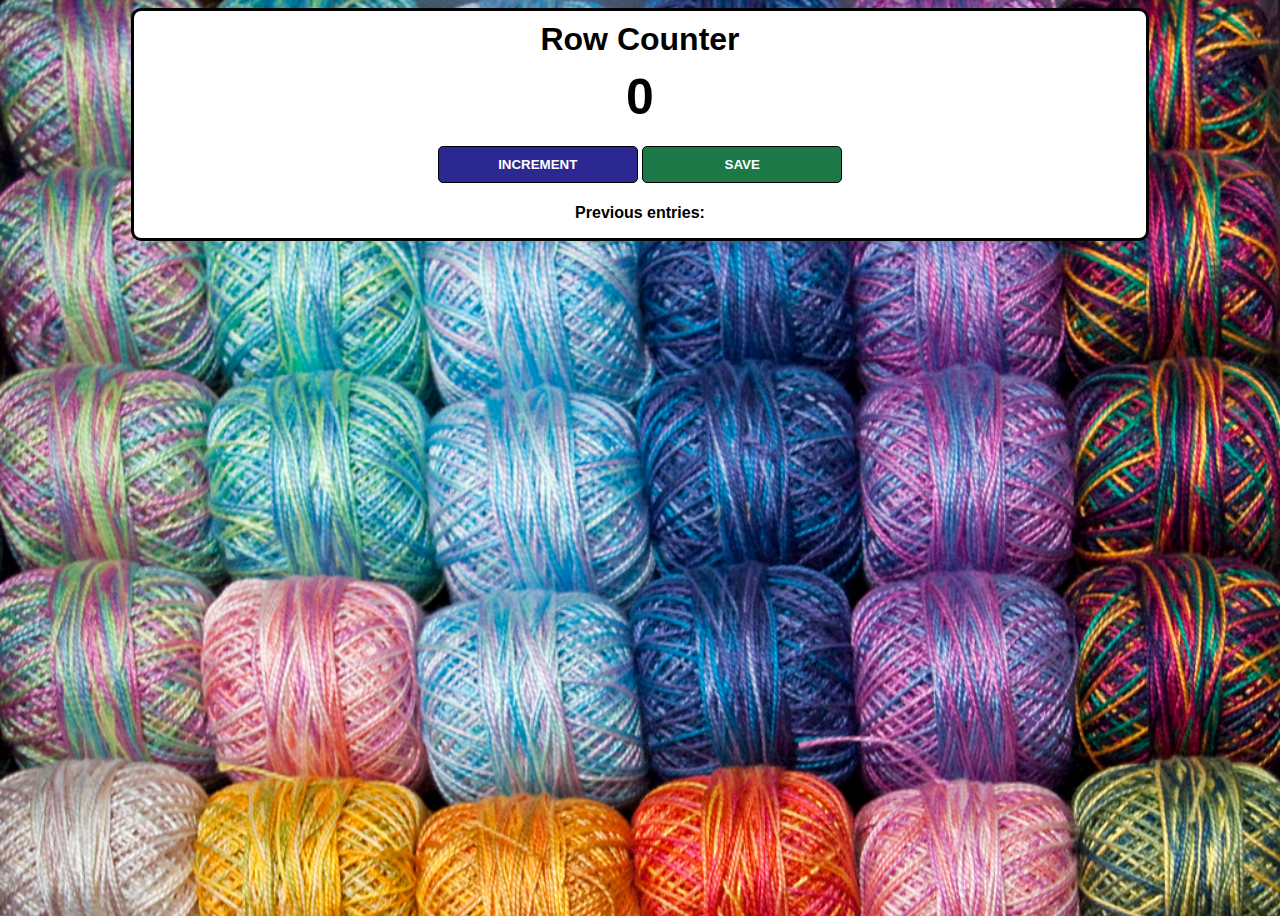
<file: index.html>
<html>
    <head>
        <link rel="stylesheet" href="index.css">
    </head>
    <body>
        <div class="container">
            <h1>Row Counter</h1>
            <h2 id="count-el">0</h2>
            <button id="increment-btn" onclick="increment()">INCREMENT</button>
            <button id="save-btn" onclick="save()">SAVE</button>
            <p id="save-el">Previous entries: </p>
        </div>
        <script src="index.js">
            nnerText
        </script>
    </body>
</html>
</file>
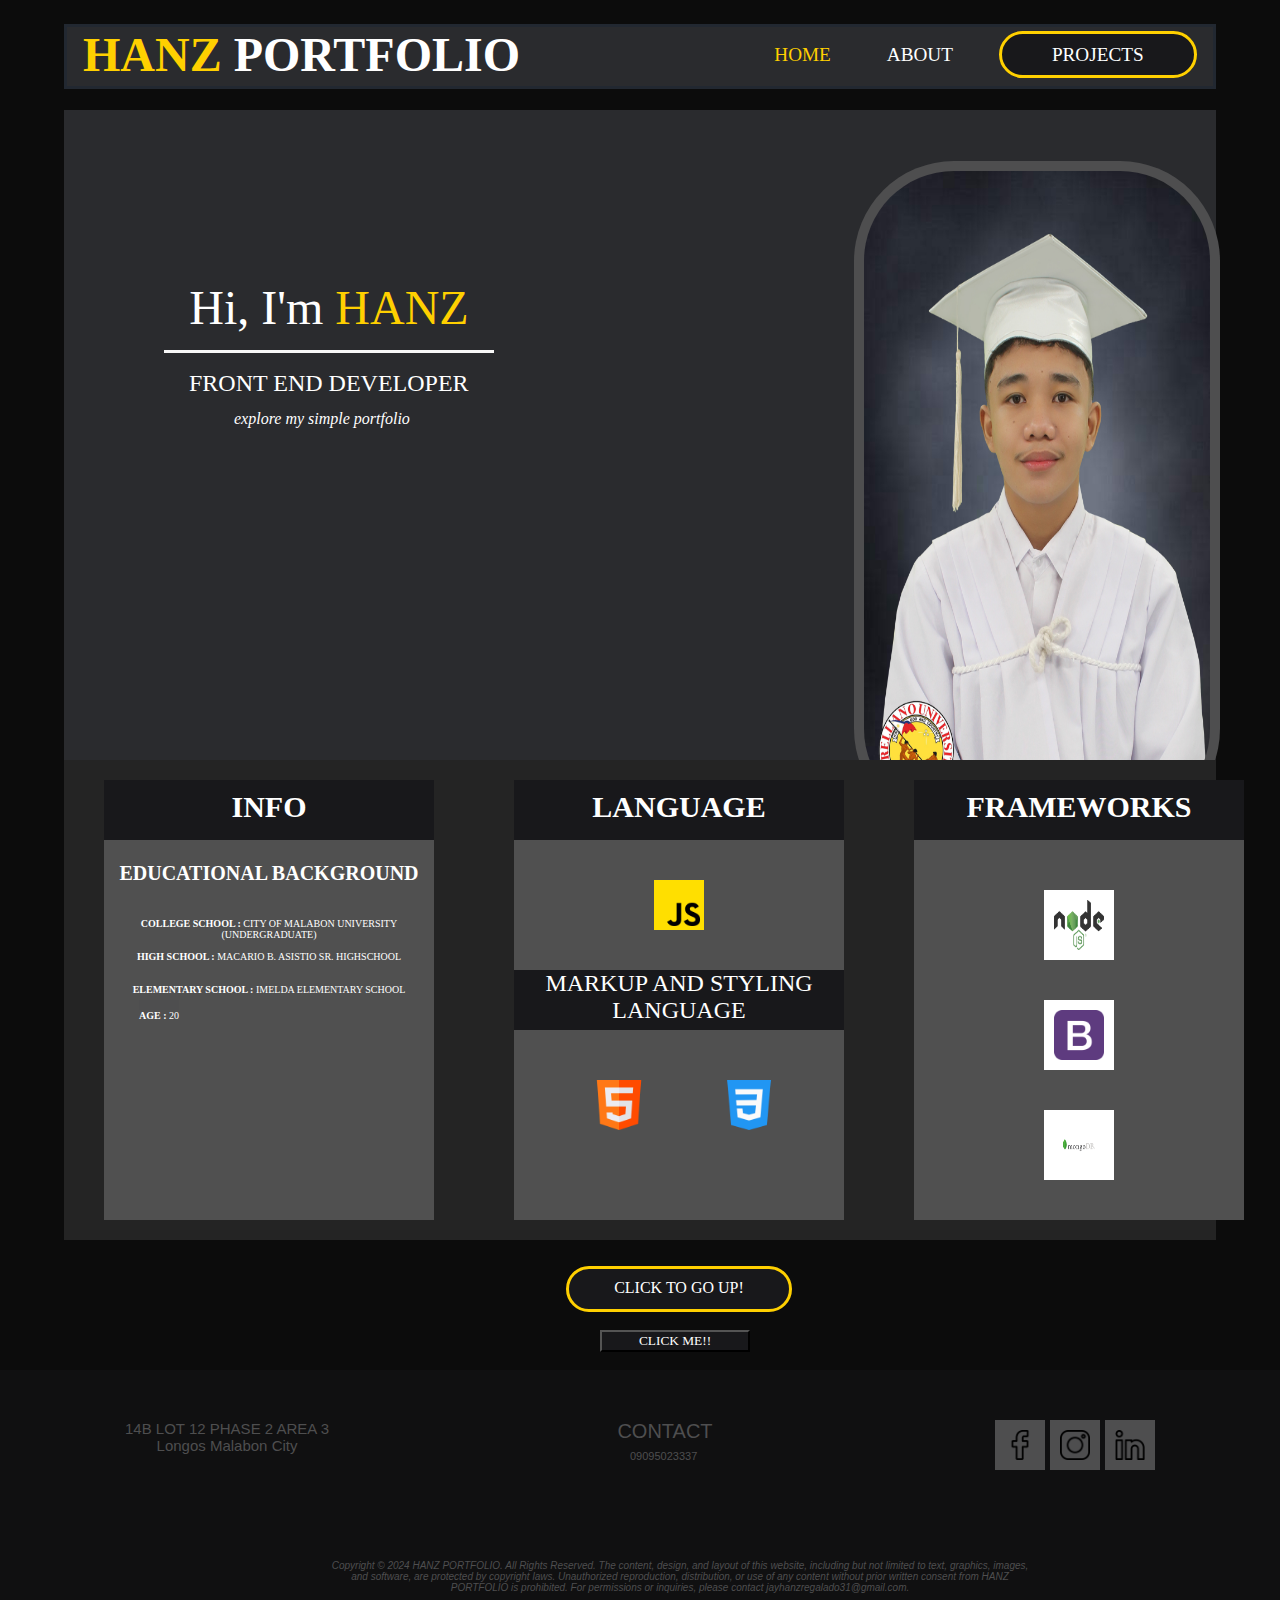
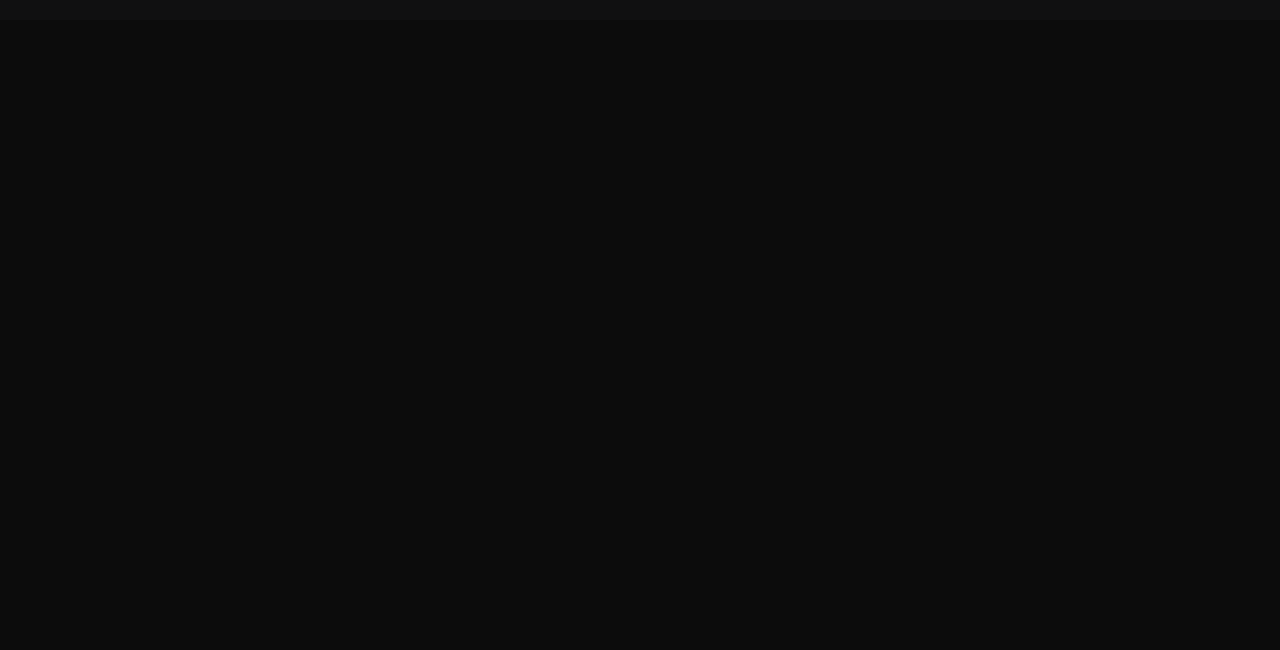
<file: HTML/index.html>
<!DOCTYPE html>
<html lang="en">
<head>
    <meta charset="UTF-8">
    <meta name="viewport" content="width=device-width, initial-scale=1.0">
    <title>Document</title>
    <link rel="stylesheet" href="../CSS/index.css">
</head>
 <body>
        <div class="box1" id="box1">
                <h1>HANZ <span>PORTFOLIO</span></h1>
            <div class="Navigationbar" id="Navigationbar">
                <ul>
                    <a href="../HTML/index.html"><li><span>HOME</span></li></a>
                    <a href="#box3"><li>ABOUT</li></a>
                    <a href="../HTML/Project.html"><li class="PROJECTS">PROJECTS</li></a>
                </ul>
            </div>
        </div>
        <div class="box2">
            <div class="Text">
                <p>Hi, I'm <span>HANZ</span></p>
                <p>FRONT END DEVELOPER</p>
                <p>explore my simple portfolio</p>
                <img src="../IMAGES/grad.jpg" alt="Picture">
            </div> 
        </div>     
        <div class="box3" id="box3">
            <div class="info">
                <div class="about">
                    <p><b>INFO</b></p>
                    <div class="text">
                        <br><br>
                        <b><h1>EDUCATIONAL BACKGROUND</h1></b><br><br><br>
                       <b> COLLEGE SCHOOL : </b>CITY OF MALABON UNIVERSITY (UNDERGRADUATE)<br><br>
                        <b>HIGH SCHOOL :</b> MACARIO B. ASISTIO SR. HIGHSCHOOL <br> <br><br>
                        <b>ELEMENTARY SCHOOL :</b> IMELDA ELEMENTARY SCHOOL 
                        <p class="age"><b>AGE : </b>20</p>
                    </div>
                </div>
                <div class="languages">
                    <p><b>LANGUAGE</b></p>
                    <div class="languagestext">
                        <br>
                        <img src="../IMAGES/js.png" class="javascript"/>
                    </div>
                    <div class="markup">
                        MARKUP AND STYLING LANGUAGE
                        <img src="../IMAGES/html.png" class="html"/>
                        <img src="../IMAGES/css-3.png" class="css"/>
                    </div>
                    
                </div>
                <div class="frameworks">
                    <p><b>FRAMEWORKS</b></p>
                    <div class="frameworktext"> <br>
                        <img src="../IMAGES/Node.js_logo.webp" class="nodejs"/><br>
                        <img src="../IMAGES/mongodb.webp" class="mongodb"/><br>
                        <img src="../IMAGES/bootstrap.png" class="bootstrap"/><br>
                    </div>
                </div>
            </div>
        </div>
        <div class="Downlink">
            <a href="#box1">CLICK TO GO UP!</a>
            <button onclick="sayHello()" class="alert">CLICK ME!!</button>
        </div>
       <footer class="footer">
            <div class="container">
                <div class="row">
                    <div class="footer-col">
                        <ul class="footer-ul">
                            <li>
                                <p class="contact-me">CONTACT</p>
                                <p class="mail">14B LOT 12 PHASE 2 AREA 3
                                    <br> Longos Malabon City
                                </p>
                                <p class="copyright-logo">
                                    Copyright © 2024 HANZ PORTFOLIO. All Rights Reserved.

The content, design, and layout of this website, including but not limited to text, graphics, images, and software, are protected by copyright laws. Unauthorized reproduction, distribution, or use of any content without prior written consent from HANZ PORTFOLIO is prohibited.

For permissions or inquiries, please contact jayhanzregalado31@gmail.com.
                                </p>
                                <a href="https://www.facebook.com/jayhanzregs"><img src="../IMAGES/facebook.png" class="facebook"/></a>
                                <a href="https://www.instagram.com/_hanzloveumost/"><img src="../IMAGES/instagram.png" class="instagram"/></a>
                                <a href="https://www.linkedin.com/in/jay-hanz-regalado-40a143282/"><img src="../IMAGES/linkedin.png" class="linkedin"/></a>
                                <p class="number"> 09095023337
                                </p>
                        
                            </li>
                        </ul>

                    </div>
                </div>
            </div>
       </footer>
       <script src="../JAVASCRIPT/JAVASCRIPT.js"></script>
 </body>
</html>
</file>
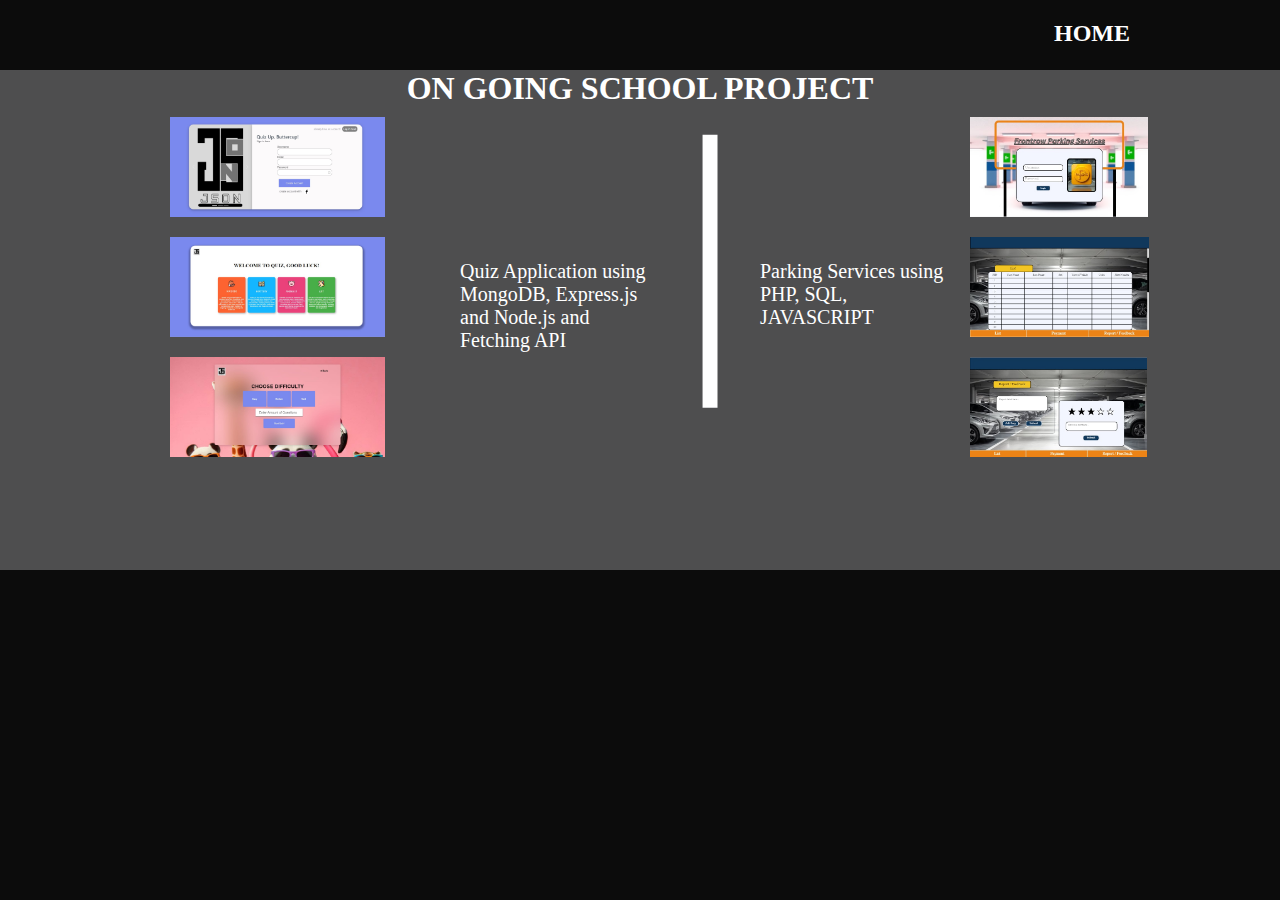
<file: HTML/Project.html>
<!DOCTYPE html>
<html lang="en">
<head>
    <meta charset="UTF-8">
    <meta name="viewport" content="width=device-width, initial-scale=1.0">
    <link rel="stylesheet" href="../CSS/Project.css">
    <title>Document</title>
</head>
<body>
    <h2><a href="index.html">HOME</a></h2>
    <div class="container">
        <div class="project">
            <h1>ON GOING SCHOOL PROJECT</h1>
            <div class="application">
                <img src="../IMAGES/loginQuiz.jpg">
                <img src="../IMAGES/cateQuiz.jpg">
                <img src="../IMAGES/diffQuiz.jpg">
                <p class="info">Quiz Application using MongoDB, Express.js and Node.js and Fetching API</p>
            </div>
            <p>|</p>
            <div class="database">
                <img src="../IMAGES/adv.jpg">
                <img src="../IMAGES/adv1.jpg">
                <img src="../IMAGES/adv2.jpg">
                <p class="info">Parking Services using PHP, SQL, JAVASCRIPT</p>
            </div>
        </div>  
    </div>
</body>
</html>
</file>
<file: index.css>
body {
    background-image: url("yarn.jpeg");
    background-size: cover;
    font-family: 'Open Sans', 'Helvetica Neue', sans-serif;
    text-align: center;
    height: 100vh;
}

.container {
    background: white;
    max-width: 80%;
    margin: auto;
    border: 3px solid black;
    border-radius: 10px;
}

h1 {
    margin-top: 10px;
    margin-bottom: 10px;
}

h2 {
    font-size: 50px;
    margin-top: 0;
    margin-bottom: 20px;
}

button {
    border: 1px solid black;
    padding-top: 10px;
    padding-bottom: 10px;
    color: white;
    font-weight: bold;
    width: 200px;
    margin-bottom: 5px;
    border-radius: 5px;
}

#increment-btn {
    background: #2C2891;
}

#save-btn {
    background: #1C7947;
}

#save-el {
    font-weight: bold;
}
</file>
<file: CSS/index.css>
*{
    margin: auto;
    font-family: serif;
    scroll-behavior: smooth;
    
}
body{
    background-color: #0C0C0C;
    overflow-x: hidden;
    height: 250vh;
}

.box1{
    border: #222831 solid;
    position: absolute;
    width: 89.5%;
    height: 59px;
    top: 1.5rem;
    left: 4rem;
    background-color: #2a2b2e;
    z-index: 1;
    
}
.box2 img{
    height: 100%;
    width: 50%;
    bottom: 100px;
    left: 0px;
    border-radius: 100px;
    background-color: #4e4e4f;
}

h1 span{
    color: white;
}
.box1 h1{
    font-size: 3rem;
    color: rgb(255, 208, 0);
    margin-left: 1rem;
}
.Navigationbar{
    top: 17px;
    right: 0;
    position: absolute;
}
li span{
    color: rgb(255, 208, 0);
}
li{
    display: inline;
    font-size: 1.2rem;
    right: 5px;
    color:rgb(255, 255, 255);
    padding: 10px;
}
.PROJECTS{
    border: solid rgb(255, 208, 0);
    border-radius: 50px 50px 50px 50px;
    background-color: hsl(240, 4%, 10%);
    padding-left: 50px;
    padding-right: 50px;
}
.PROJECTS:hover{
    border: solid rgb(255, 208, 0);
    border-radius: 50px 50px 50px 50px;
    background-color: hsl(240, 4%, 10%);
    padding-left: 50px;
    padding-right: 50px;
}
li:hover{
    background: rgb(0, 0, 0);
    color: rgb(255, 208, 0);
    padding: 10px;
}
li:active{
    color: blue;
}
li span:active{
    color: blue;    
}
a{
    text-decoration: none;
    color: black;
    margin: 1rem;
}
.Text{
    color: white;
    padding: 0;
 
}
.Text p{
    animation: textSlides;
    animation-duration: 2s;
   
}
p span{
    color: rgb(255, 208, 0);
    
}
p:nth-child(1){
    position: absolute;
    top: 170px;
    text-align: center;
    left: 100px;
    font-size: 3rem;
    border-bottom: solid rgb(248, 248, 248);
    height: 70px;
    width: 330px;

}
p:nth-child(2){
    position: absolute;
    top: 260px;
    text-align: center;
    left:125px;
    font-size: 1.5rem;
}
p:nth-child(3){
    position: absolute;
    top: 300px;
    text-align: center;
    left: 170px;
    font-size: 1rem;
    font-style: italic;
}
.box2{
    background-color: #2a2b2e;
    position: absolute;
    top: 110px;
    left: 4rem;
    height: 90%;
    width: 90%;

}
.Text img{
    width: 30%;
    height: 80%;
    position: absolute;
    top: 60px;
    left: 790px;
}

/* @keyframes textSlides{
    from{margin-right: 100%;}
    to{margin-right: 0%;}
}
 */

.box3{
    left: 4rem;
    height: 480px;
    width: 90%;
    position: absolute;
    top: 760px;
    background-color: rgb(36, 36, 36);
    
}
.box3 .info{
    font-size: 5px;
    position: absolute;
}

.Downlink{
    position: absolute;
    left: 550px;
    top: 1250px;
}

.Downlink a{
    position: absolute;
    text-align: center;
    border: solid rgb(255, 208, 0);
    background-color: hsl(240, 4%, 10%);
    border-radius: 50px 50px 50px 50px;
    height: 20px;
    padding: 10px;
    width: 200px;
    color: white;
    text-align: center;
}
.Downlink a:hover{
    background-color: hsl(240, 4%, 10%);
    color: rgb(255, 208, 0);
}
.Downlink a:active{
    color: yellow;
}.Downlink{
    position: absolute;
}

.box3 .info p{
    border-bottom: 0;
    text-align: center;
    background-color: hsl(240, 4%, 10%);
    color: white;
    font-size: 30px;
}
.box3 .info .about p{
    position: absolute;
    height: 60px;
    top: 20px;
    left: 40px;
    padding-top: 10px;
}

.box3 .info .languages p{
    position: absolute;
    height: 60px;
    top: 20px;
    left: 450px;
    padding-top: 10px;
}

.box3 .info .frameworks p{
    position: absolute;
    height: 60px;
    padding-top: 10px;
    top: 20px;
    left: 850px;

}
.box3 .info .about .text{
    position: absolute;
    top: 80px;
    left: 40px;
    font-size: 10px;
    height: 380px;
    width: 330px;
    text-align: center;
    color: white;
    background-color: rgb(80, 80, 80);
}

.box3 .info .languages .languagestext{
    position: absolute;
    top: 80px;
    left: 450px;
    font-size: 30px;
    height: 380px;
    width: 330px;
    color: rgb(255, 208, 0);
    background-color: rgb(80, 80, 80);
    text-align: center;
}

.box3 .info .frameworks .frameworktext{
    position: absolute;
    top: 80px;
    left: 850px;
    font-size: 30px;
    height: 380px;
    width: 330px;
    color: rgb(255, 208, 0);
    background-color: rgb(80, 80, 80);
    text-align: center;
}

.footer .container .row .footer-col ul li{
    background-color: rgba(16,16,17,255);
    top: 1370px;
    position: absolute;
    left: 0px;
    height: 230px;
    width: 1400px;
}
.footer .container .row .footer-col ul li p{
    position: absolute;
    border-bottom: 0;
    font-size: 30px;
    font-family: sans-serif;
}

.footer .container .row .footer-col .footer-ul .contact-me{
    color: #4e4e4f;
    position: absolute;
    top: 50px;
    left: 500px;
    font-size: 20px;
}
.footer .container .row .footer-col .footer-ul .mail{
    font-size: 15px;
    color: #4e4e4f;
    position: absolute;
    top: 50px;
}
.footer .container .row .footer-col .footer-ul .copyright-logo{
    position: absolute;
    color: #4e4e4f;
    left: 330px;
    font-size: 10px;
    width: 700px;
    top: 190px;
}img{
    width: 30px;
    position: absolute;
    top: 50px;
    right: 280px;
    padding: 10px;

}img:hover{
    background-color: #4e4e4f;
    border-radius: 100px;
    padding: 10;
}
.footer .container .row .footer-col .footer-ul .number{
    color: #4e4e4f;
    font-size: 11px;
    position: absolute;
    left: 630px;
    top: 80px;
}
.footer .container .row .footer-col .footer-ul .email{
    color:#4e4e4f;
    font-size: 20px;
    position: absolute;
    left: 623px;
    top: 110px;
}
.footer .container .row .footer-col .footer-ul a .facebook{
    background-color: #4e4e4f;
    position: absolute;
    top: 50px;
    left: 900px;
}
.footer .container .row .footer-col .footer-ul a .facebook:hover{
    border-radius: 10px;
}
.footer .container .row .footer-col .footer-ul a .instagram{
    background-color: #4e4e4f;
    position: absolute;
    left: 1010px;
}
.footer .container .row .footer-col .footer-ul a .instagram:hover{
    border-radius: 10px;
}
.footer .container .row .footer-col .footer-ul a .linkedin{
    background-color: #4e4e4f;
    position: absolute;
    left: 1105px;
}
.footer .container .row .footer-col .footer-ul a .linkedin:hover{
    border-radius: 10px;
}
.languages .javascript{
    height: 50px;
    width: 50px;
    position: absolute;
    left: 130px;
    top: 30px;
}
.languages .javascript:hover{
    border-radius: 0;
}
.frameworks .nodejs{
    position: absolute;
    left: 130px;
    background-color: white;
    height: 50px;
    width: 50px;
}
.frameworks .nodejs:hover{
    border-radius: 0;
}
.frameworks .mongodb{
    background-color: white;
    height: 50px;
    width: 50px;
    position: absolute;
    left: 130px;
    top: 270px;
}
.frameworks .mongodb:hover{
    border-radius: 0;
}
.frameworks .bootstrap{
    background-color: white;
    position: absolute;
    left: 130px;
    height: 50px;
    width: 50px;
    top: 160px;
}
.frameworks .bootstrap:hover{
    border-radius: 0;
}
.box3 .info .about .age{
    color: white;
    background-color: #4e4e4f;
    font-size: 10px;
    height: 0;
    position: absolute;
    top: 160px;
    left: 35px;
}
.box3 .info .languages .markup{
    color: white;
    position: absolute;
    left: 450px;
    top: 210px;
    font-size: 24px;
    width: 330px;
    height: 60px;
    text-align: center;
    background-color: hsl(240, 4%, 10%);
}
.box3 .info .languages .markup .html{
    position: absolute;
    top: 100px;
    left: 70px;
    height: 50px;
    width: 50px;
}
.box3 .info .languages .markup .css{
    position: absolute;
    top: 100px;
    left: 200px;
    height: 50px;
    width: 50px;    
}
.box3 .info .languages .markup .css, .box3 .info .languages .markup .html:hover{
    border-radius: 0;
}
.alert{
    background-color: hsl(240, 4%, 10%);
    color: white;
    position: absolute;
    width: 150px;
    top: 80px;
    left: 50px;

}
</file>
<file: CSS/Project.css>
*{
    margin: auto;
    font-family: serif;
    scroll-behavior: smooth;
    
}
body{
    background-color: #0C0C0C;
    overflow-y: hidden;
}

.container{
    background-color: #4e4e4f;
    color: white;
    height: 500px;
    top: 70px;
    position: relative;
}
.application img{
    height: 100px;
    display: flex;
    margin: 20px;
    position: relative;
    left: 150px;
    bottom: 10px;
}
.application img:hover{
    height: 200px;
}
h1{
    text-align: center;
}
p{
    position: absolute;
    left: 680px;
    top: 0px;
    font-size: 300px;
}
.info{
    font-size: 20px;
    left: 460px;
    top: 190px;
    width: 200px;
}

.database img{
    height: 100px;
    display: block;
    margin: 20px;
    position: relative;
    left: 950px;
    bottom: 370px;
}
.database p{
    position: absolute;
    left: 760px;
}
.database img:hover{
    height: 200px;
}
h2 a{
    text-decoration: none;
    color: white;
    position: absolute;
    right: 150px;
    top: 20px;
}
h2 a:hover{
    color: rgb(255, 208, 0);
   
}
</file>
